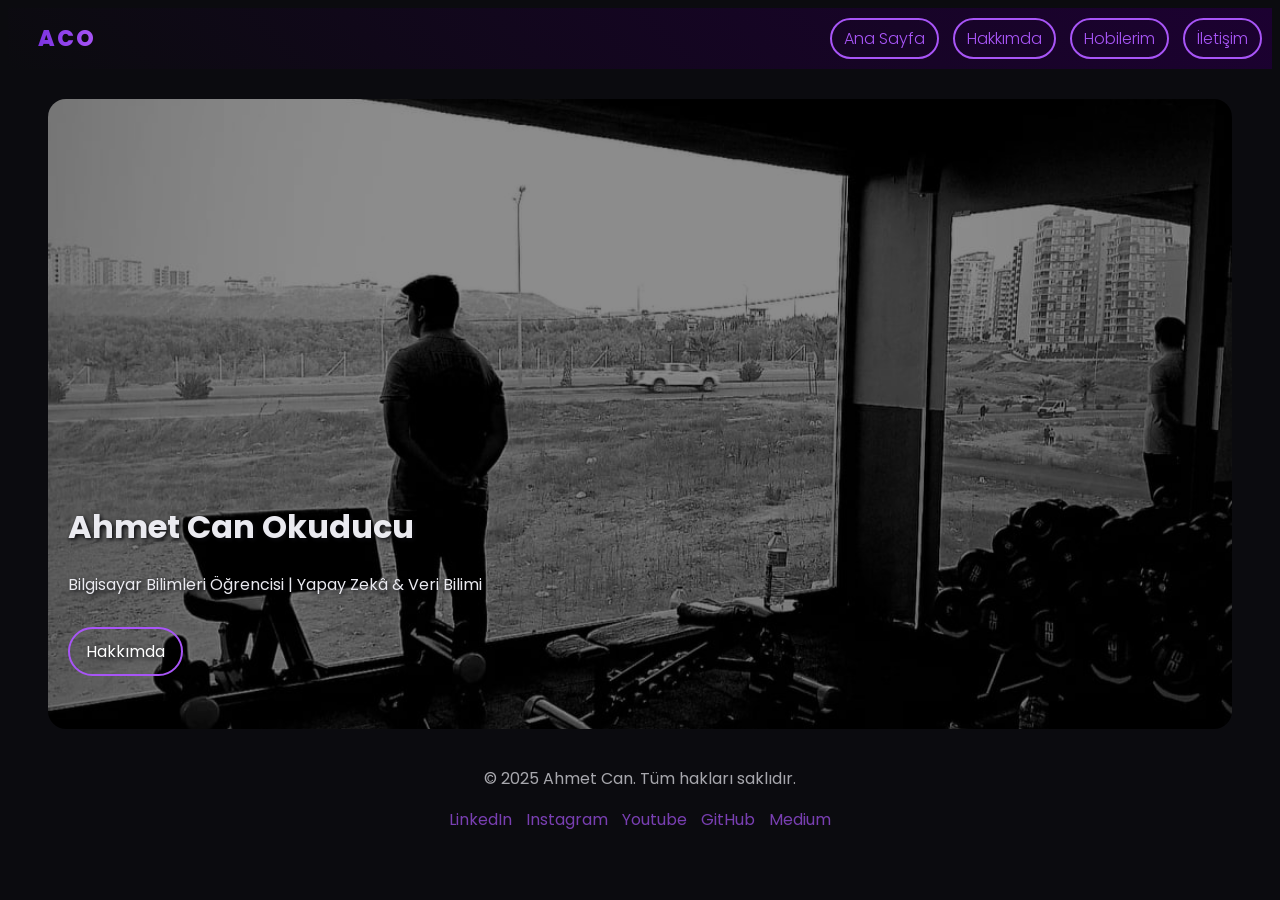
<file: index.html>
<!DOCTYPE html>
<html lang="tr">
<head>
    <meta charset="UTF-8">
    <meta name="viewport" content="width=device-width, initial-scale=1.0">
    <title>ACO | Ana Sayfa</title>
    <link rel="preconnect" href="https://fonts.googleapis.com">
    <link rel="preconnect" href="https://fonts.gstatic.com" crossorigin>
    <link href="https://fonts.googleapis.com/css2?family=Poppins:wght@300;400;600;800&display=swap" rel="stylesheet">
    <link rel="stylesheet" href="homeStyle.css">
</head>
<body>
    <header>
    <nav>
        <a href="index.html">ACO</a>
        <button id="menuBtn" type="button" aria-label="Menüyü aç/kapa" aria-expanded="false">☰</button>
        <ul>
            <li><a href="index.html">Ana Sayfa</a></li>
            <li><a href="hakkimda.html">Hakkımda</a></li>
            <li><a href="hobiler.html">Hobilerim</a></li>
            <li><a href="iletisim.html">İletişim</a></li>
          

        </ul>
    </nav>
    </header>

    <main>
        <figure>
            <img src="asset/anaSayfaFotosu.jpeg" alt="Ahmet Can Fotoğrafı">
        </figure>
      <div>
        <h1>Ahmet Can Okuducu</h1>
        <p>Bilgisayar Bilimleri Öğrencisi | Yapay Zekâ & Veri Bilimi</p>
        <a href="hakkimda.html">Hakkımda</a>
      </div>
    </main>

    <footer>
        <p>&copy; 2025 Ahmet Can. Tüm hakları saklıdır.</p>
        <ul>
            <li><a href="https://www.linkedin.com/in/ahmetcanokuducu" target="_blank">LinkedIn</a></li>
            <li><a href="https://www.instagram.com/ahmetcanokuducu/" target="_blank">Instagram</a></li>
            <li><a href="https://www.youtube.com/@acomliko" target="_blank">Youtube</a></li>
            <li><a href="https://github.com/ahmetcanokuducu" target="_blank">GitHub</a></li>
            <li><a href="https://medium.com/@ahmetcanokuducu" target="_blank">Medium</a></li>
        </ul>
    </footer>
    <script src="indexJs.js"></script>
</body>
</html>
</file>
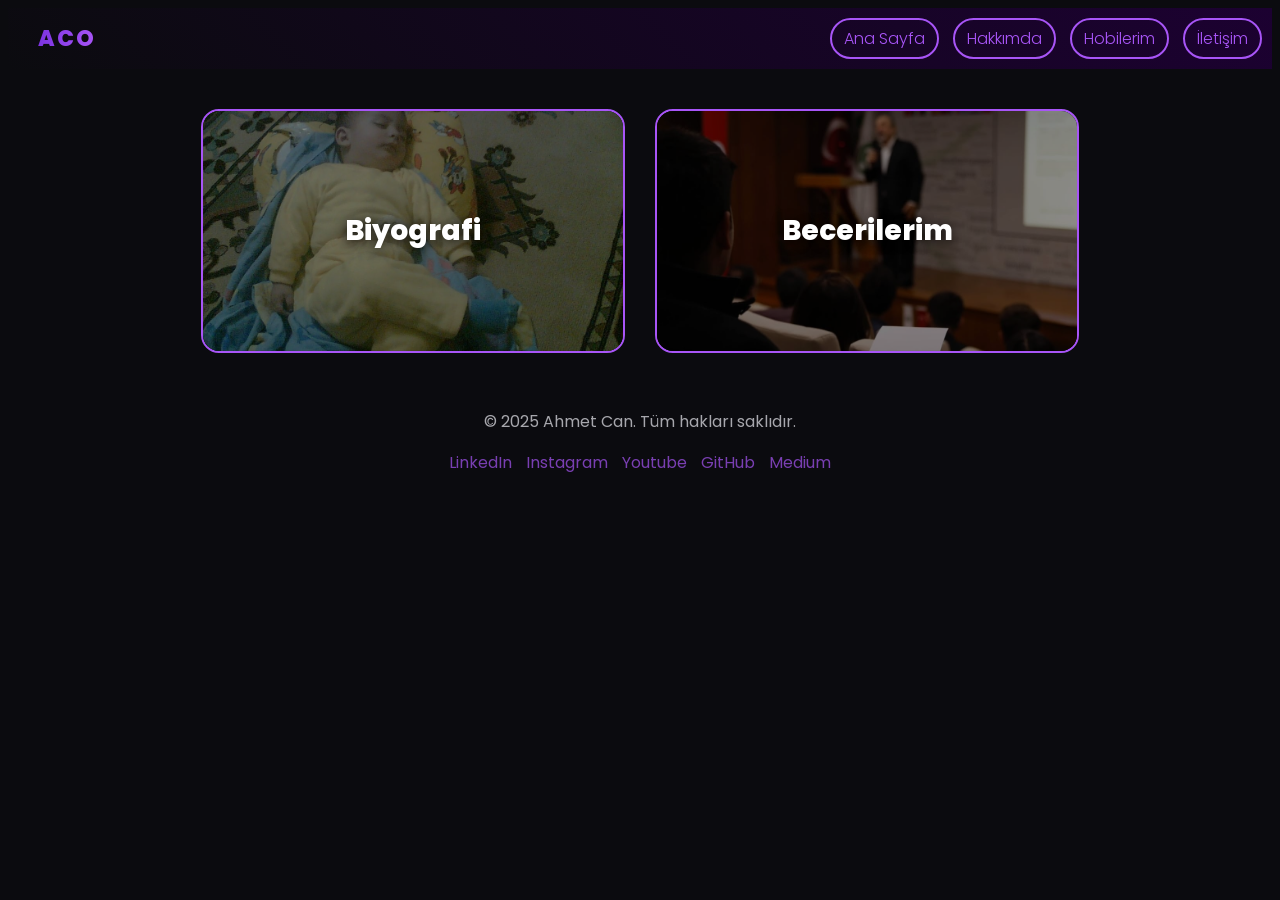
<file: hakkimda.html>
<!DOCTYPE html>
<html lang="tr">
<head>
    <meta charset="UTF-8">
    <meta name="viewport" content="width=device-width, initial-scale=1.0">
    <title>ACO | Hakkımda</title>
    <link rel="preconnect" href="https://fonts.googleapis.com">
    <link rel="preconnect" href="https://fonts.gstatic.com" crossorigin>
    <link href="https://fonts.googleapis.com/css2?family=Poppins:wght@300;400;600;800&display=swap" rel="stylesheet">
     <link rel="stylesheet" href="hakkimdaSytle.css">
</head>
<body>
    <header>
    <nav>
        <a href="index.html">ACO</a>
        <button id="menuBtn" type="button" aria-label="Menüyü aç/kapa" aria-expanded="false">☰</button>
        <ul>
            <li><a href="index.html">Ana Sayfa</a></li>
            <li><a href="hakkimda.html">Hakkımda</a></li>
            <li><a href="hobiler.html">Hobilerim</a></li>
            <li><a href="iletisim.html">İletişim</a></li>

        </ul>
    </nav>
    </header>

    <main>
  <div>
    <details>
      <summary>
        <img src="asset/cocukluk.jpg" alt="Biyografi kapak fotoğrafı">
        <span>Biyografi</span>
      </summary>

      <div>
        <p>
        24 Mart 2005’te Kahramanmaraş’ta doğdum.
        <br><br>
        İlkokul yıllarında babamın eve getirdiği bilgisayarla teknolojiye ilgim başladı ve zamanla bu ilgi bir hedefe dönüştü. 
        Ortaokulda bilgisayar alanında ilerlemeye karar verdim.
         <br><br>
        Lisede, pandeminin de etkisiyle bilgisayar başında daha fazla vakit geçirdim; 
        bu süreçte yalnızca oyun oynamak yerine teknolojiye ve yazılıma daha bilinçli şekilde yönelmeye başladım.
        <br><br>
        Sınav yılımda 6 Şubat depremi gibi zorlu bir döneme rağmen Çukurova Üniversitesi Bilgisayar Bilimleri bölümünü kazandım. 
        Şu anda 3. sınıf öğrencisiyim. Üniversitede Yapay Zekâ Kulübü’nün kurucu başkanlığını yaptım; 
        daha geniş kitlelere hitap edebilmek ve daha fazla öğrenciyle birlikte üretmek için yoluma Bilgisayar Bilimleri Kulübü çatısı altında devam ettim. 
        <br><br>
        Şu sıralar özellikle veri bilimi ve yapay zekâ alanına odaklanıyor ve kendimi sürekli geliştirmeye devam ediyorum.
        </p>
      </div>
    </details>

  
    <details>
      <summary> 
        <img src="asset/hizmet.jpeg" alt="Hizmetler kapak fotoğrafı">
        <span>Becerilerim</span>
      </summary>

      <div>
        <ul>
          <p>
            <h3>Hard Skills:</h3>
            <li>Algorithms</li>
            <li>Data Structures</li>
            <li>Object Oriented Programming</li>
            <li>Parallel Programming</li>
            <li>C++, Python, Java, SQL</li>
            
            <li><strong>Data Science & Machine Learning</strong> <ul>
              <li>Statistical Inference</li>
              <li><strong>Python:</strong> NumPy, Pandas, Matplotlib</li>
              <li>SQL</li>
              <li>R Programming</li>
              <li>MATLAB & Octave</li>
            </ul></li>
            
            <li><strong>Web Development</strong> <ul>
              <li>HTML, CSS, JavaScript</li>
              <li>Bootstrap</li>
              <li>React (Beginner)</li>
              <li>WordPress</li>
            </ul>
            </li>
            
            <li><strong>Hardware Design (Beginner)</strong>
            <ul>
              <li>Verilog (HDL)</li>
              <li>ModelSim (Simulation)</li>
              <li>Digital Logic</li>
            </ul> </li>
            <h3>Soft Skills:</h3>  
            <li>İletişim ve Sunum <em>(Communication & Presentation)</em></li>
            <li>Takım Çalışması ve İş Birliği <em>(Teamwork & Collaboration)</em></li>
            <li>Liderlik <em>(Leadership)</em></li>
            <li>Proje Yönetimi ve Organizasyon <em>(Project Management & Organization)</em></li>
            <li>Problem Çözme <em>(Problem Solving)</em></li>
            <li>Uyum Sağlama ve Hızlı Öğrenme <em>(Adaptability & Fast Learning)</em></li>
            <li>Sorumluluk Alma <em>(Ownership)</em></li>
            

          </p>
        </ul>
      </div>
    </details>
  </div>
</main>

    <footer>
        <p>&copy; 2025 Ahmet Can. Tüm hakları saklıdır.</p>
        <ul>
            <li><a href="https://www.linkedin.com/in/ahmetcanokuducu" target="_blank">LinkedIn</a></li>
            <li><a href="https://www.instagram.com/ahmetcanokuducu/" target="_blank">Instagram</a></li>
            <li><a href="https://www.youtube.com/@acomliko" target="_blank">Youtube</a></li>
            <li><a href="https://github.com/ahmetcanokuducu" target="_blank">GitHub</a></li>
            <li><a href="https://medium.com/@ahmetcanokuducu" target="_blank">Medium</a></li>
        </ul>
    </footer>
    <script src="indexJs.js"></script>


    
</body>
</html>
</file>
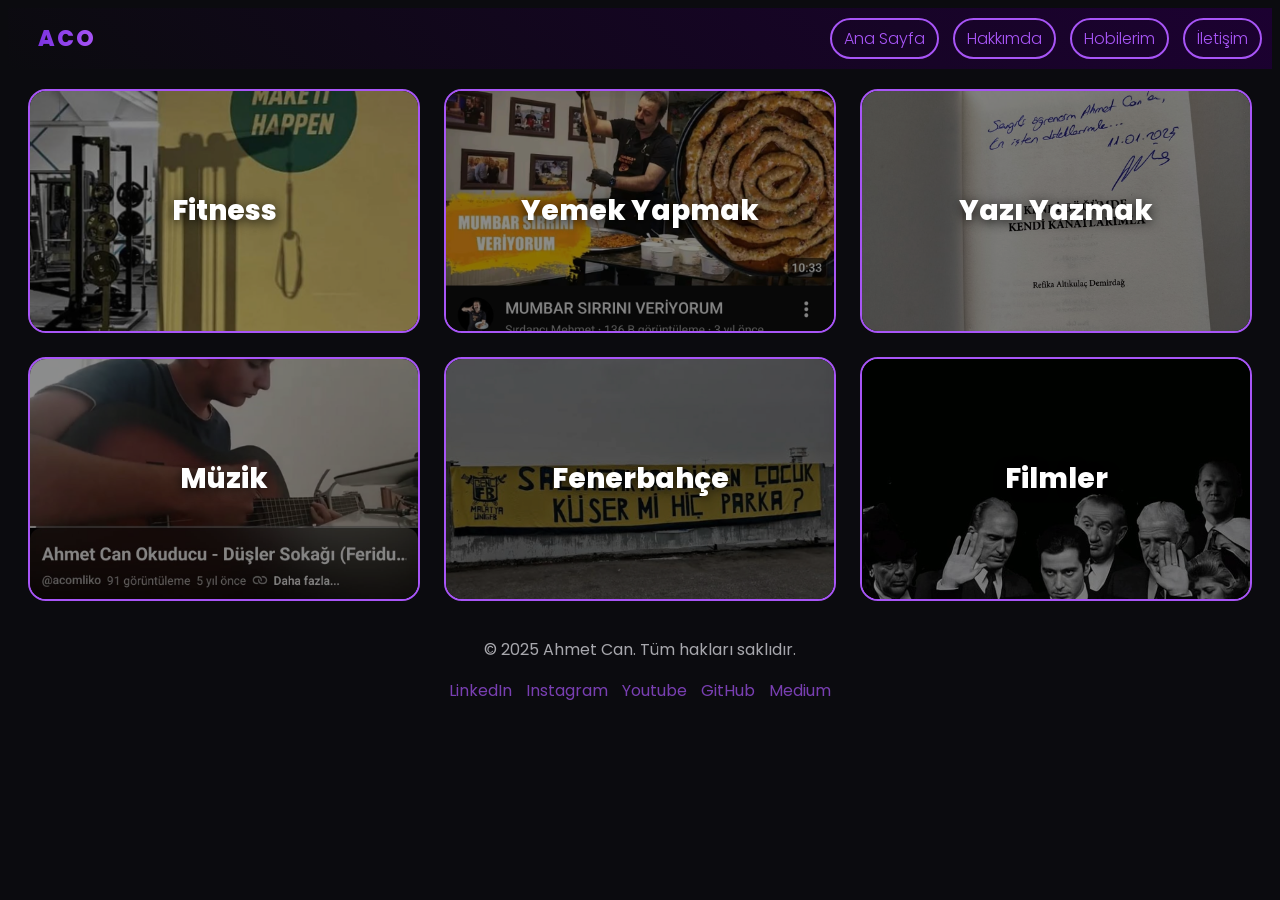
<file: hobiler.html>
<!DOCTYPE html>
<html lang="tr">
<head>
    <meta charset="UTF-8">
    <meta name="viewport" content="width=device-width, initial-scale=1.0">
    <title>ACO | Hobilerim</title>
    <link rel="preconnect" href="https://fonts.googleapis.com">
    <link rel="preconnect" href="https://fonts.gstatic.com" crossorigin>
    <link href="https://fonts.googleapis.com/css2?family=Poppins:wght@300;400;600;800&display=swap" rel="stylesheet">
    <link rel="stylesheet" href="hobiStyle.css">
</head>
<body>
    <header>
    <nav>
        <a href="index.html">ACO</a>
        <button id="menuBtn" type="button" aria-label="Menüyü aç/kapa" aria-expanded="false">☰</button>
        <ul>
            <li><a href="index.html">Ana Sayfa</a></li>
            <li><a href="hakkimda.html">Hakkımda</a></li>
            <li><a href="hobiler.html">Hobilerim</a></li>
            <li><a href="iletisim.html">İletişim</a></li>

        </ul>
    </nav>
    </header>

    <main class="hobiGrid">
        <details>
            <summary>
                <img src="asset/spor.jpeg" alt="">
                <span>Fitness</span>
            </summary>
            
            <div>
                <p>Sağlıklı ve disiplinli bir yaşam için sporu ihmal etmiyorum.</p>
            </div>
        </details>

        <details>
            <summary>
                <img src="asset/yemek.jpeg" alt="">
                <span>Yemek Yapmak</span>
            </summary>
            
            <div>
                <p>Kafamı dağıtmak için yemek yapmayı seviyorum; sporuma da katkısı oluyor.</p>
            </div>
        </details>

        <details>
            <summary>
                <img src="asset/yazarlik.jpeg" alt="">
                <span>Yazı Yazmak</span>
            </summary>
            
            <div>
                <p>Bazen bir şiir, bazen bir hikaye, bazense bir şarkı...</p>
            </div>
        </details>

        <details>
            <summary>
                <img src="asset/gitar.jpeg" alt="">
                <span>Müzik</span>
            </summary>
            
            <div>
                <p>Gerek dinlemek olsun gerek üretmek olsun seviyorum müziği.</p>
            </div>
        </details>

        <details>
            <summary>
                <img src="asset/fenerbahce.jpg" alt="">
                <span>Fenerbahçe</span>
            </summary>
            
            <div>
                <p>Dar ağacında olsak bile son sözümüz Fenerbahçe.</p>
            </div>
        </details>

        <details>

            <summary>
                <img src="asset/film.jpeg" alt="">
                <span>Filmler</span>
            </summary>
            
            <div>
                <p>Her filmin insana farklı bir pencere açtığına inanıyorum.</p>
            </div>
        </details>

        

    </main>




    <footer>
        <p>&copy; 2025 Ahmet Can. Tüm hakları saklıdır.</p>
        <ul>
            <li><a href="https://www.linkedin.com/in/ahmetcanokuducu" target="_blank">LinkedIn</a></li>
            <li><a href="https://www.instagram.com/ahmetcanokuducu/" target="_blank">Instagram</a></li>
            <li><a href="https://www.youtube.com/@acomliko" target="_blank">Youtube</a></li>
            <li><a href="https://github.com/ahmetcanokuducu" target="_blank">GitHub</a></li>
            <li><a href="https://medium.com/@ahmetcanokuducu" target="_blank">Medium</a></li>
        </ul>
    </footer>
    <script src="indexJs.js"></script>

</body>
</html>
</file>
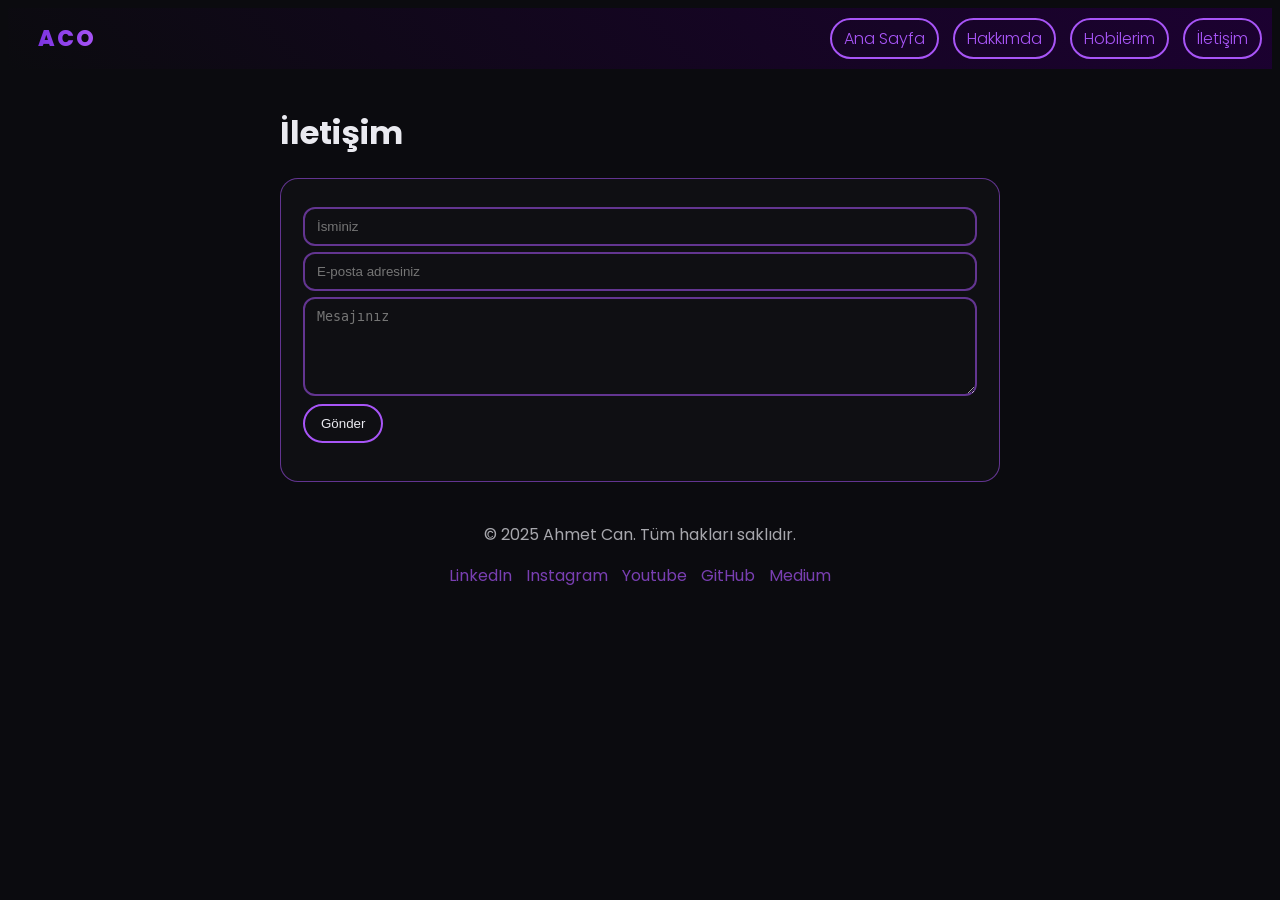
<file: iletisim.html>
<!DOCTYPE html>
<html lang="tr">
<head>
    <meta charset="UTF-8">
    <meta name="viewport" content="width=device-width, initial-scale=1.0">
    <title>ACO | İletişim</title>
    <link rel="preconnect" href="https://fonts.googleapis.com">
    <link rel="preconnect" href="https://fonts.gstatic.com" crossorigin>
    <link href="https://fonts.googleapis.com/css2?family=Poppins:wght@300;400;600;800&display=swap" rel="stylesheet">
    <link rel="stylesheet" href="iletisimStyle.css">
</head>
<body>
    <header>
    <nav>
        <a href="index.html">ACO</a>
        <button id="menuBtn" type="button" aria-label="Menüyü aç/kapa" aria-expanded="false">☰</button>
        <ul>
            <li><a href="index.html">Ana Sayfa</a></li>
            <li><a href="hakkimda.html">Hakkımda</a></li>
            <li><a href="hobiler.html">Hobilerim</a></li>
            <li><a href="iletisim.html">İletişim</a></li>
           

        </ul>
    </nav>
    </header>

<main class="contact">
  <!-- Sayfa başlığı -->
  <h1>İletişim</h1>

  <form id="contactForm" action="https://formspree.io/f/xbdykgoa" method="POST" novalidate>
  <!-- opsiyonel ama iyi: spam için -->
  <input type="text" name="_gotcha" style="display:none">

  <input id="name" name="name" type="text" placeholder="İsminiz" required>
  <span id="errName"></span>

  <input id="email" name="email" type="email" placeholder="E-posta adresiniz" required>
  <span id="errEmail"></span>

  <textarea id="message" name="message" rows="5" placeholder="Mesajınız" required></textarea>
  <span id="errMsg"></span>

  <button id="sendBtn" type="submit">Gönder</button>
  <p id="formOk"></p>
</form>

</main>

    <footer>
        <p>&copy; 2025 Ahmet Can. Tüm hakları saklıdır.</p>
        <ul>
            <li><a href="https://www.linkedin.com/in/ahmetcanokuducu" target="_blank" rel="noopener noreferrer">LinkedIn</a></li>
            <li><a href="https://www.instagram.com/ahmetcanokuducu/" target="_blank" rel="noopener noreferrer">Instagram</a></li>
            <li><a href="https://www.youtube.com/@acomliko" target="_blank" rel="noopener noreferrer">Youtube</a></li>
            <li><a href="https://github.com/ahmetcanokuducu" target="_blank" rel="noopener noreferrer">GitHub</a></li>
            <li><a href="https://medium.com/@ahmetcanokuducu" target="_blank" rel="noopener noreferrer">Medium</a></li>
        </ul>
    </footer>
    <script src="indexJs.js"></script>
    <script src="iletisim.js"></script>

</body>
</html>
</file>
<file: homeStyle.css>
body{
  font-family: "Poppins", sans-serif;
  background-color: #0b0b0f;
  color: #eaeaf0;
}



header{
  position: sticky;
  top: 0;
  z-index: 1000;
  background: linear-gradient(45deg, #0b0b0f 0%, #1c0131 100%);
}

nav{
  display: flex; /*nav içindeki elemanları yan yana dizmek için flex kullanıyoruz*/
  align-items: center; /*dikeyde ortalamak için*/
  padding: 10px 10px; 
  gap: 14px; /*elemanlar arasındaki boşluk*/
  position: relative; /* hamburger menü için */
  
}

nav ul{
  list-style: none; /*noktaları kaldırmak için */
  margin: 0; /*bu elemanla diğer eleman arasındaki boşluk */ 
  padding: 0; /*iç boşluk*/
  display: flex; /*yan yana dizmek için flex kullanıyoruz*/
  gap: 14px; /*elemanlar arasındaki boşluk*/
  margin-left: auto; /* menüyü sağa yasla */
}

nav ul a {
  text-decoration: none;      /* alt çizgi yok */
  padding: 6px 12px;          /* kapsül boşluğu */
  border-radius: 999px;       /* pill */
  display: inline-block;      /* buton gibi kutu olsun */
  font-weight: 370;              /* yazı kalınlığı */
  color: #a855f7;             /* kapalı lila (yazı) */
  border: 2.2px solid #a855f7;  /* kapalı lila (çerçeve) */
  background: transparent;    /* içi boş */

  transition: 300ms;          /* hover geçişi yumuşak */
}

nav ul a:hover{
  background: linear-gradient(90deg, #6d28d9, #a855f7);
  border-color: transparent;   /* istersen çerçeve kaybolsun */
  color: white;                /* gradient üstünde okunur */
  transform: translateY(-2px);
}

nav > a{
  text-decoration: none;
  font-weight: 800;
  letter-spacing: 2px;
  font-size: 22px;
  padding-left: 20px;
  background: linear-gradient(90deg, #6d28d9, #a855f7);
  -webkit-background-clip: text;
  background-clip: text;
  color: transparent;
}

#menuBtn{
  margin-left: auto; /* sağa yasla */
  display: none;
  background: transparent; /* buton arka planını şeffaf yapar*/
  border: 0;          /* buton kenarlığını kaldırır*/
  color: #a855f7;   
  font-size: 26px;
  cursor: pointer; /* fare imlecini el simgesi yapar */
}

@media (max-width: 768px){
  nav ul{
    display: none;   /* menü listesi kapanır */
    position: absolute;  /* hamburger menü altına açılır */
    top: calc(100% + 10px); /* calc, yüzde ile px toplamak için. amaç nav'ın altına açılsın */
    right: 10px; 
    flex-direction: column; /* dikey dizilim */
    gap: 10px;              /* elemanlar arası boşluk */
    padding: 12px;         /* iç boşluk */
    border-radius: 16px; 
    background: rgba(11, 11, 15, 0.95); /* yarı saydam arka plan */
    border: 2.2px solid rgba(168,85,247,0.35);
  }
  #menuBtn{
    display: block;  /* hamburger görünür */
  }
  #menuBtn[aria-expanded="true"] + ul{
    display: flex;
  }
}




main{
  position: relative;   /* içindeki yazıyı üstüne bindirmek için */
  margin-top: 30px;
  margin-bottom: 30px;         
}

main img{
  width: 100%;
  height: 70vh;         /* ekranın %75'i kadar yükseklik */
  object-fit: cover;   
  filter: brightness(0.55); /* karartma */
  border-radius: 18px;
}

/* Fotoğrafın üstündeki yazı alanı */
main div{
  position: absolute;
  left: 60px;
  bottom: 60px;
  max-width: 600px;
  text-shadow: #0b0b0f 2px 2px 4px;
}

main div a{
  display: inline-block;
  margin-top: 14px;
  padding: 10px 16px;
  border-radius: 999px;
  text-decoration: none;
  color: white;
  border: 2.2px solid #a855f7;
  text-shadow: #0b0b0f 2px 2px 4px;
  
}
main div a:hover{
  background: #a855f7;
}

footer ul{
    list-style: none;
    margin: 0;
    padding: 0px;
    display: flex;
    justify-content: center; /* ortala */
    gap: 14px; /* elemanlar arası boşluk */
}
footer a{
    text-decoration: none;
    color: #a855f7;
    
}
footer a:hover{
    text-decoration: underline;
}

footer{
  text-align: center;
  opacity: 0.7;
}

body.light footer p{
    color: #0b0b0f;
}
</file>
<file: hakkimdaSytle.css>
body{
  font-family: "Poppins", sans-serif;
  background-color: #0b0b0f;
  color: #eaeaf0;
}



header{
  position: sticky;
  top: 0;
  z-index: 1000;
  background: linear-gradient(45deg, #0b0b0f 0%, #1c0131 100%);
}

nav{
  display: flex; /*nav içindeki elemanları yan yana dizmek için flex kullanıyoruz*/
  align-items: center; /*dikeyde ortalamak için*/
  padding: 10px 10px; 
  gap: 14px; /*elemanlar arasındaki boşluk*/
  position: relative; /* hamburger menü için */
  
}

nav ul{
  list-style: none; /*noktaları kaldırmak için */
  margin: 0; /*bu elemanla diğer eleman arasındaki boşluk */ 
  padding: 0; /*iç boşluk*/
  display: flex; /*yan yana dizmek için flex kullanıyoruz*/
  gap: 14px; /*elemanlar arasındaki boşluk*/
  margin-left: auto; /* menüyü sağa yasla */
}

nav ul a {
  text-decoration: none;      /* alt çizgi yok */
  padding: 6px 12px;          /* kapsül boşluğu */
  border-radius: 999px;       /* pill */
  display: inline-block;      /* buton gibi kutu olsun */
  font-weight: 370;              /* yazı kalınlığı */
  color: #a855f7;             /* kapalı lila (yazı) */
  border: 2.2px solid #a855f7;  /* kapalı lila (çerçeve) */
  background: transparent;    /* içi boş */

  transition: 300ms;          /* hover geçişi yumuşak */
}

nav ul a:hover{
  background: linear-gradient(90deg, #6d28d9, #a855f7);
  border-color: transparent;   /* istersen çerçeve kaybolsun */
  color: white;                /* gradient üstünde okunur */
  transform: translateY(-2px);
}

nav > a{
  text-decoration: none;
  font-weight: 800;
  letter-spacing: 2px;
  font-size: 22px;
  padding-left: 20px;
  background: linear-gradient(90deg, #6d28d9, #a855f7);
  -webkit-background-clip: text;
  background-clip: text;
  color: transparent;
}

#menuBtn{
  margin-left: auto; /* sağa yasla */
  display: none;
  background: transparent; /* buton arka planını şeffaf yapar*/
  border: 0;          /* buton kenarlığını kaldırır*/
  color: #a855f7;   
  font-size: 26px;
  cursor: pointer; /* fare imlecini el simgesi yapar */
}

@media (max-width: 768px){
  nav ul{
    display: none;   /* menü listesi kapanır */
    position: absolute;  /* hamburger menü altına açılır */
    top: calc(100% + 10px); /* calc, yüzde ile px toplamak için. amaç nav'ın altına açılsın */
    right: 10px; 
    flex-direction: column; /* dikey dizilim */
    gap: 10px;              /* elemanlar arası boşluk */
    padding: 12px;         /* iç boşluk */
    border-radius: 16px; 
    background: rgba(11, 11, 15, 0.95); /* yarı saydam arka plan */
    border: 2.2px solid rgba(168,85,247,0.35);
  }
  #menuBtn{
    display: block;  /* hamburger görünür */
  }
  #menuBtn[aria-expanded="true"] + ul{
    display: flex;
  }
}



/* Hakkımda - kart alanı */
main{
  padding: 40px 20px;
  
}

/* iki kart yan yana, mobilde alt alta */
main > div{
  display: flex;
  flex-wrap: wrap;
  align-items: flex-start;
  justify-content: center;
  gap: 30px;
  flex-wrap: wrap;
}

/* kart */
main details{
  width: min(420px, 92vw); /* maksimum 420px, mobilde %92 genişlik */
  border-radius: 18px;
  overflow: hidden; /* köşeleri kırpar */
  border: 2px solid #a855f7;
  background: rgba(0,0,0,0.25);
}

/* summary default ok işaretini kaldır */
main summary{
  list-style: none; 
  cursor: pointer;
  position: relative;
}
main summary::-webkit-details-marker{
  display: none; 
}

/* kapak foto */
main summary img{
  width: 100%;
  height: 240px;
  object-fit: cover; 
  filter: brightness(0.55); /* foto karartma */
  display: block;  
  transition: 200ms;
}

/* foto üstündeki yazı */
main summary span{
  position: absolute;
  inset: 0; /* tüm kenarlardan 0 boşluk */
  display: flex; 
  align-items: center;
  justify-content: center;
  font-weight: 800;
  font-size: 28px;
  color: white;
  text-shadow: 0 2px 12px rgba(0,0,0,0.8);
}

/* açılınca içerik */
main details > div{
  padding: 16px 18px 20px;
  color: #eaeaf0;
}

/* küçük hover */
main summary:hover img{
  filter: brightness(0.45);
}

details ul > li { 
  margin: 6px 0; 
}

details ul > li > ul { 
  margin-top: 6px; 
  margin-bottom: 10px; 
}

details ul > li strong { 
  display: inline-block;
  margin-top: 10px;
}



footer ul{
    list-style: none;
    margin: 0;
    padding: 0px;
    display: flex;
    justify-content: center; /* ortala */
    gap: 14px; /* elemanlar arası boşluk */
}
footer a{
    text-decoration: none;
    color: #a855f7;
    
}
footer a:hover{
    text-decoration: underline;
}

footer{
  text-align: center;
  opacity: 0.7;
}

body.light footer p{
    color: #0b0b0f;
}
</file>
<file: hobiStyle.css>
body{
  font-family: "Poppins", sans-serif;
  background-color: #0b0b0f;
  color: #eaeaf0;
}



header{
  position: sticky;
  top: 0;
  z-index: 1000;
  background: linear-gradient(45deg, #0b0b0f 0%, #1c0131 100%);
}

nav{
  display: flex; /*nav içindeki elemanları yan yana dizmek için flex kullanıyoruz*/
  align-items: center; /*dikeyde ortalamak için*/
  padding: 10px 10px; 
  gap: 14px; /*elemanlar arasındaki boşluk*/
  position: relative; /* hamburger menü için */
  
}

nav ul{
  list-style: none; /*noktaları kaldırmak için */
  margin: 0; /*bu elemanla diğer eleman arasındaki boşluk */ 
  padding: 0; /*iç boşluk*/
  display: flex; /*yan yana dizmek için flex kullanıyoruz*/
  gap: 14px; /*elemanlar arasındaki boşluk*/
  margin-left: auto; /* menüyü sağa yasla */
}

nav ul a {
  text-decoration: none;      /* alt çizgi yok */
  padding: 6px 12px;          /* kapsül boşluğu */
  border-radius: 999px;       /* pill */
  display: inline-block;      /* buton gibi kutu olsun */
  font-weight: 370;              /* yazı kalınlığı */
  color: #a855f7;             /* kapalı lila (yazı) */
  border: 2.2px solid #a855f7;  /* kapalı lila (çerçeve) */
  background: transparent;    /* içi boş */

  transition: 300ms;          /* hover geçişi yumuşak */
}

nav ul a:hover{
  background: linear-gradient(90deg, #6d28d9, #a855f7);
  border-color: transparent;   /* istersen çerçeve kaybolsun */
  color: white;                /* gradient üstünde okunur */
  transform: translateY(-2px);
}

nav > a{
  text-decoration: none;
  font-weight: 800;
  letter-spacing: 2px;
  font-size: 22px;
  padding-left: 20px;
  background: linear-gradient(90deg, #6d28d9, #a855f7);
  -webkit-background-clip: text;
  background-clip: text;
  color: transparent;
}

#menuBtn{
  margin-left: auto; /* sağa yasla */
  display: none;
  background: transparent; /* buton arka planını şeffaf yapar*/
  border: 0;          /* buton kenarlığını kaldırır*/
  color: #a855f7;   
  font-size: 26px;
  cursor: pointer; /* fare imlecini el simgesi yapar */
}

@media (max-width: 768px){
  nav ul{
    display: none;   /* menü listesi kapanır */
    position: absolute;  /* hamburger menü altına açılır */
    top: calc(100% + 10px); /* calc, yüzde ile px toplamak için. amaç nav'ın altına açılsın */
    right: 10px; 
    flex-direction: column; /* dikey dizilim */
    gap: 10px;              /* elemanlar arası boşluk */
    padding: 12px;         /* iç boşluk */
    border-radius: 16px; 
    background: rgba(11, 11, 15, 0.95); /* yarı saydam arka plan */
    border: 2.2px solid rgba(168,85,247,0.35);
  }
  #menuBtn{
    display: block;  /* hamburger görünür */
  }
  #menuBtn[aria-expanded="true"] + ul{
    display: flex;
  }
}





/*Grid yapınca çok kötü çözüküyordu bende flexbox ile yaptım classı değiştirmeye üşendim idare edin*/

.hobiGrid{
  display: flex;               /*içerikleri satırda dizer */
  flex-wrap: wrap;            /* satır taşarsa alt satıra atlar */
  gap: 24px;                  /* kartlar arasındaki boşluk (hem yatay hem dikey) */
  justify-content: center;    /* yatayda ortala */
  align-items: flex-start;    /* kartların üst kenarları hizalı olsun */
  padding: 20px;              /* kapsayıcı iç boşluğu */
  box-sizing: border-box;     /* padding'i genişliğe dahil et */
}

main details{
  flex: 1 1 300px;            /* esnek davranış: büyüyebilir, küçülebilir, başlangıç 300px */
  max-width: 420px;           /* masaüstünde tek kartın maksimum genişliği */
  min-width: 220px;           /* çok dar ekranlarda kartın okunaklı kalması için alt sınır */
  border-radius: 18px;        /* köşe yuvarlama */
  overflow: hidden;           /* içeriğin köşeden taşmasını engeller */
  border: 2px solid #a855f7;  /* kart kenarlığı */
  background: rgba(0,0,0,0.25);/* yarı saydam arka plan */
  box-sizing: border-box;     /* padding ve border genişliğe dahil */
}

/* BURAYI YAPAY ZEKA YAZDI VALLA 
  - `@media (max-width: 480px)` mobil cihazlar için ayar.
  - Bu ayarda kartların genişliği `92vw` olacak şekilde ayarlanır, böylece her kart satırı kaplar ve alt alta sıralanır.
  - `gap` ve `padding` küçültülerek mobilde daha kompakt bir görünüm sağlanır.
  - Eğer istersen breakpoint'i `600px` gibi daha büyük bir değere çekebiliriz, bu kartların daha erken alt alta geçmesini sağlar.
*/
@media (max-width: 480px){
  .hobiGrid{ gap: 12px; padding: 12px; }
  main details{ flex-basis: 92vw; max-width: 92vw; min-width: auto; }
}


/* summary default ok işaretini kaldır */
main summary{
  list-style: none; 
  cursor: pointer;
  position: relative;
}
main summary::-webkit-details-marker{
  display: none; 
}

/* kapak foto */
main summary img{
  width: 100%;
  height: 240px;
  object-fit: cover; 
  filter: brightness(0.55); /* foto karartma */
  display: block;  
  transition: 200ms;
}

/* foto üstündeki yazı */
main summary span{
  position: absolute;
  inset: 0; /* tüm kenarlardan 0 boşluk */
  display: flex; 
  align-items: center;
  justify-content: center;
  font-weight: 800;
  font-size: 28px;
  color: white;
  text-shadow: 0 2px 12px rgba(0,0,0,0.8);
}

/* açılınca içerik */
main details > div{
  padding: 16px 18px 20px;
  color: #eaeaf0;
}

/* küçük hover */
main summary:hover img{
  filter: brightness(0.45);
}



footer ul{
    list-style: none;
    margin: 0;
    padding: 0px;
    display: flex;
    justify-content: center; /* ortala */
    gap: 14px; /* elemanlar arası boşluk */
}
footer a{
    text-decoration: none;
    color: #a855f7;
    
}
footer a:hover{
    text-decoration: underline;
}

footer{
  text-align: center;
  opacity: 0.7;
}

body.light footer p{
    color: #0b0b0f;
}
</file>
<file: iletisimStyle.css>
body{
  font-family: "Poppins", sans-serif;
  background-color: #0b0b0f;
  color: #eaeaf0;
}



header{
  position: sticky;
  top: 0;
  z-index: 1000;
  background: linear-gradient(45deg, #0b0b0f 0%, #1c0131 100%);
}

nav{
  display: flex; /*nav içindeki elemanları yan yana dizmek için flex kullanıyoruz*/
  align-items: center; /*dikeyde ortalamak için*/
  padding: 10px 10px; 
  gap: 14px; /*elemanlar arasındaki boşluk*/
  position: relative; /* hamburger menü için */
  
}

nav ul{
  list-style: none; /*noktaları kaldırmak için */
  margin: 0; /*bu elemanla diğer eleman arasındaki boşluk */ 
  padding: 0; /*iç boşluk*/
  display: flex; /*yan yana dizmek için flex kullanıyoruz*/
  gap: 14px; /*elemanlar arasındaki boşluk*/
  margin-left: auto; /* menüyü sağa yasla */
}

nav ul a {
  text-decoration: none;      /* alt çizgi yok */
  padding: 6px 12px;          /* kapsül boşluğu */
  border-radius: 999px;       /* pill */
  display: inline-block;      /* buton gibi kutu olsun */
  font-weight: 370;              /* yazı kalınlığı */
  color: #a855f7;             /* kapalı lila (yazı) */
  border: 2.2px solid #a855f7;  /* kapalı lila (çerçeve) */
  background: transparent;    /* içi boş */

  transition: 300ms;          /* hover geçişi yumuşak */
}

nav ul a:hover{
  background: linear-gradient(90deg, #6d28d9, #a855f7);
  border-color: transparent;   /* istersen çerçeve kaybolsun */
  color: white;                /* gradient üstünde okunur */
  transform: translateY(-2px);
}

nav > a{
  text-decoration: none;
  font-weight: 800;
  letter-spacing: 2px;
  font-size: 22px;
  padding-left: 20px;
  background: linear-gradient(90deg, #6d28d9, #a855f7);
  -webkit-background-clip: text;
  background-clip: text;
  color: transparent;
}

#menuBtn{
  margin-left: auto; /* sağa yasla */
  display: none;
  background: transparent; /* buton arka planını şeffaf yapar*/
  border: 0;          /* buton kenarlığını kaldırır*/
  color: #a855f7;   
  font-size: 26px;
  cursor: pointer; /* fare imlecini el simgesi yapar */
}

@media (max-width: 768px){
  nav ul{
    display: none;   /* menü listesi kapanır */
    position: absolute;  /* hamburger menü altına açılır */
    top: calc(100% + 10px); /* calc, yüzde ile px toplamak için. amaç nav'ın altına açılsın */
    right: 10px; 
    flex-direction: column; /* dikey dizilim */
    gap: 10px;              /* elemanlar arası boşluk */
    padding: 12px;         /* iç boşluk */
    border-radius: 16px; 
    background: rgba(11, 11, 15, 0.95); /* yarı saydam arka plan */
    border: 2.2px solid rgba(168,85,247,0.35);
  }
  #menuBtn{
    display: block;  /* hamburger görünür */
  }
  #menuBtn[aria-expanded="true"] + ul{
    display: flex;
  }
}




/* Sayfanın main alanını ortala + max genişlik ver */
main.contact{
  max-width: 720px;      /* çok geniş olmasın */
  margin: 40px auto;     /* yukarıdan 40px, sağ-sol auto => ortalar */
  padding: 0 20px;       /* mobilde kenara yapışmasın */
}

/* Form kutusu (card gibi) */
#contactForm{
  border: 1px solid rgba(168,85,247,.55); /* mor çizgi */
  border-radius: 18px;                    /* yumuşak köşe */
  padding: 22px;                          /* iç boşluk */
  background: rgba(255,255,255,.02);      /* çok hafif bir transparan arka plan */
}

/* Label'ları blok yap: alt alta gelsin */
#contactForm label{
  display: block;
  margin-bottom: 14px;
}

/* Input ve textarea stilleri */
#contactForm input,
#contactForm textarea{
  width: 100%;                              /* formun tamamını kapla */
  padding: 10px 12px;                       /* iç boşluk */
  margin-top: 6px;                          /* label yazısından biraz ayrılsın */
  border-radius: 12px;                      /* yumuşak köşe */
  border: 2.2px solid rgba(168,85,247,.55);   /* mor çizgi */
  background: transparent;                  /* arka plan şeffaf */
  color: inherit;       /* evebeyin rengi*/                    /* body text rengini kullan */
  outline: none;                            /* tıklayınca default mavi çizgi olmasın */
}

/* Gönder butonu pill (navbar ile aynı vibe) */
#contactForm button{
  margin-top: 8px;
  padding: 10px 16px;
  border-radius: 999px;       /* pill */
  border: 2.2px solid #a855f7;  /* mor çerçeve */
  background: transparent;    /* içi boş */
  color: inherit;
  cursor: pointer; 
}

/* Hover: içi mor olsun yazı beyaz olsun */
#contactForm button:hover{
  background: #a855f7;
  color: white;
}

/* Hata mesajı alanı */
.err{
  display: block;        /* alt satır */
  min-height: 18px;      /* boşken de yer ayır ki layout zıplamasın */ /*laylout şudur yani sayfa düzeni*/
  margin-top: 6px;
  font-size: 13px;
  color: #ff6b6b;        /* kırmızımsı */
}

/* Başarı mesajı */
.ok{
  margin-top: 10px;
  color: #22c55e;        /* yeşil */
}

/* Form genel mesaj */
#formMsg {
  margin-top: 12px;
  opacity: 0.9;
}

#contactForm, 
#contactForm * {
  box-sizing: border-box;
}

#contactForm input,
#contactForm textarea{
  max-width: 100%;
  display: block;
}



footer ul{
    list-style: none;
    margin: 0;
    padding: 0px;
    display: flex;
    justify-content: center; /* ortala */
    gap: 14px; /* elemanlar arası boşluk */
}
footer a{
    text-decoration: none;
    color: #a855f7;
    
}
footer a:hover{
    text-decoration: underline;
}

footer{
  text-align: center;
  opacity: 0.7;
}
</file>
